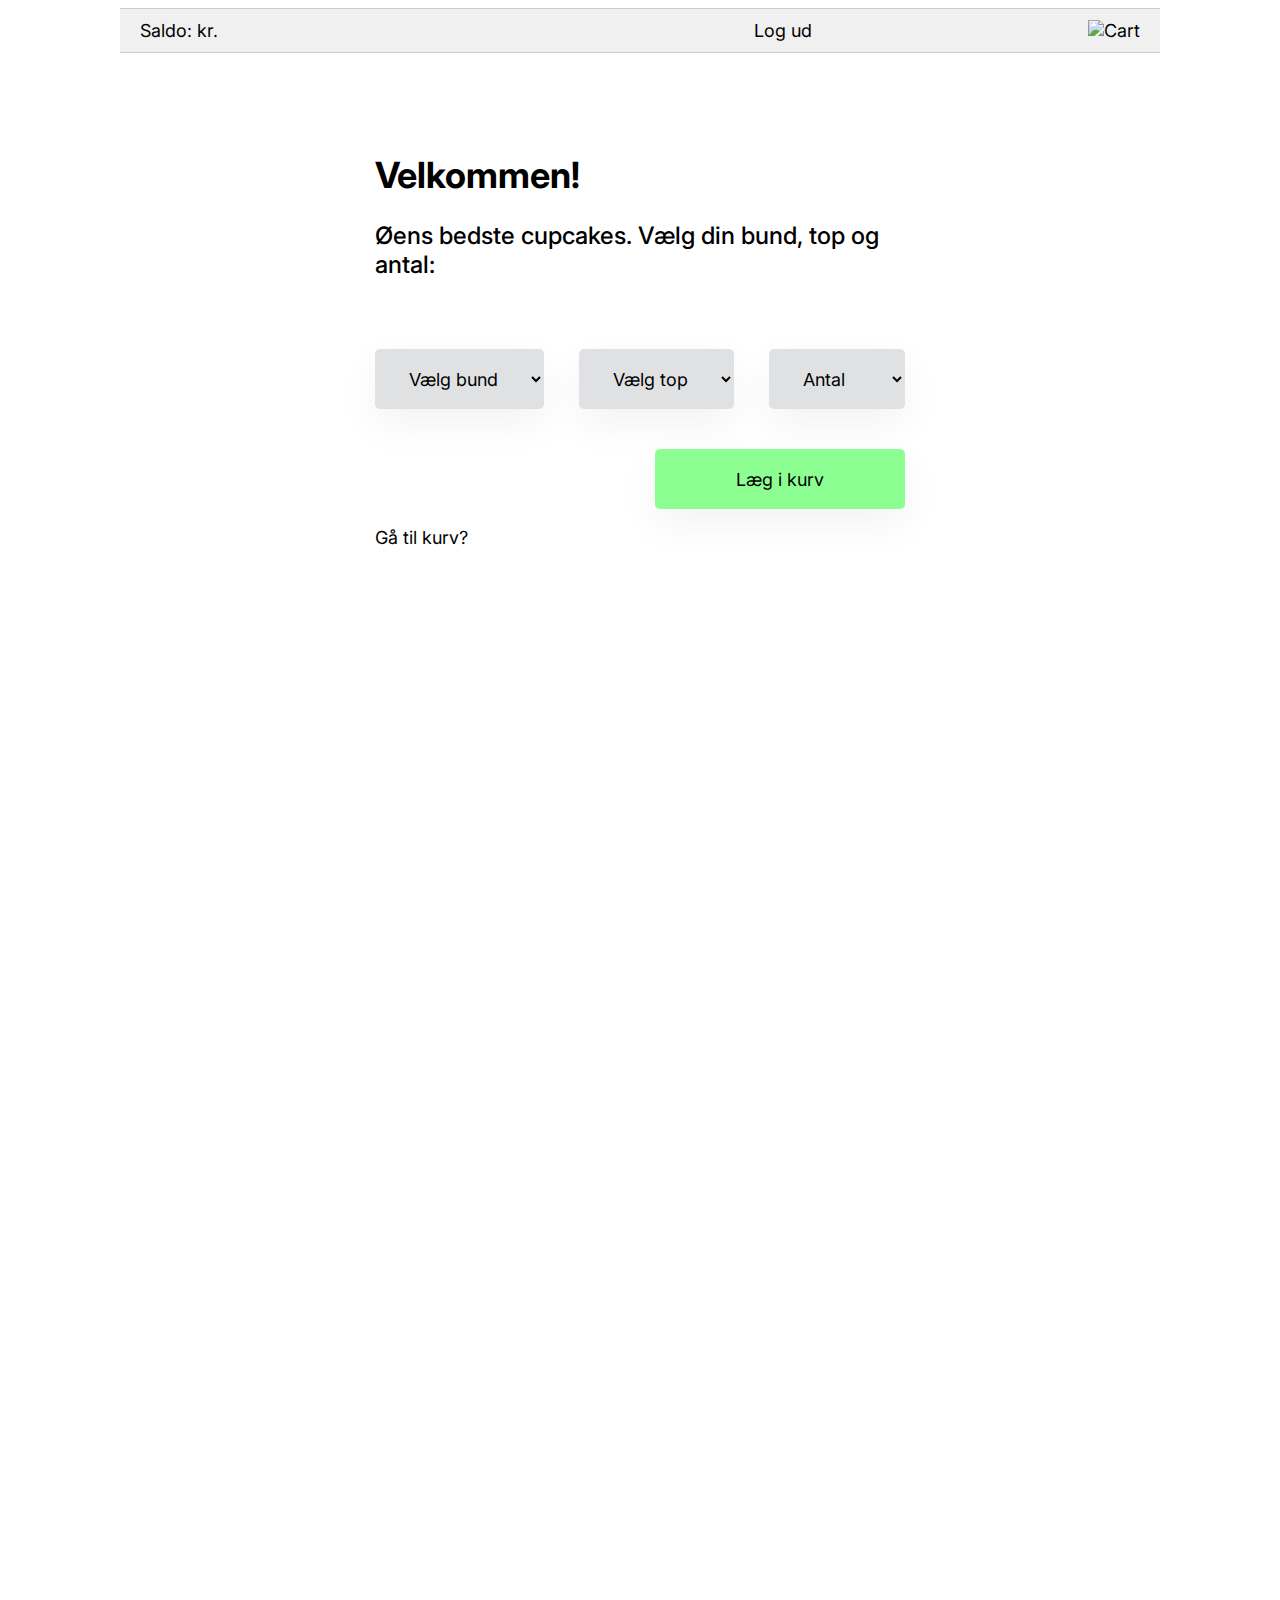
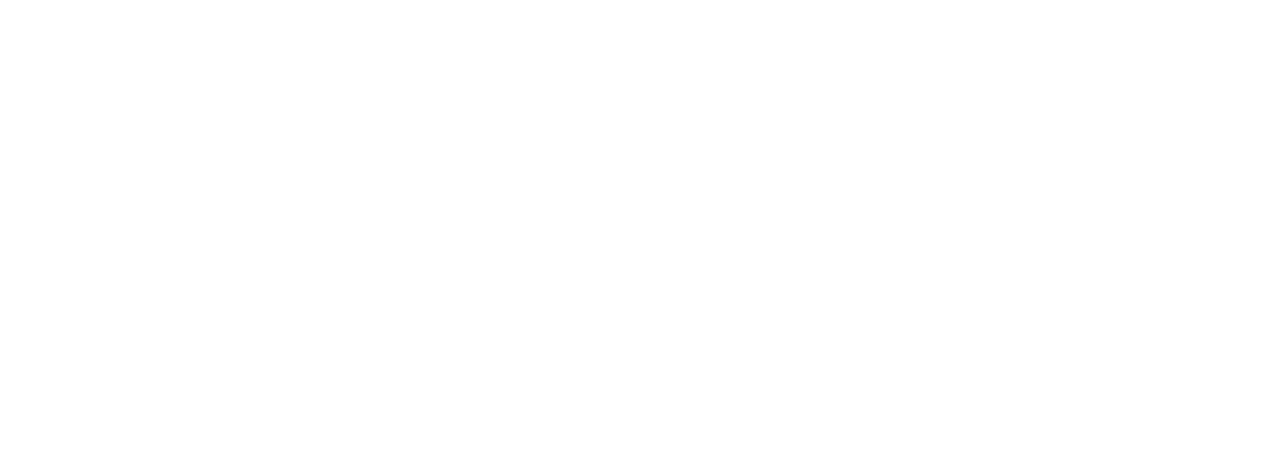
<file: src/main/resources/templates/index.html>
<!DOCTYPE html>
<html lang="en">
<html xmlns="http://www.w3.org/1999/xhtml" xmlns:th="http://www.thymeleaf.org">
<head>

    <meta charset="UTF-8">
    <link rel="preconnect" href="https://fonts.googleapis.com">
    <link rel="preconnect" href="https://fonts.gstatic.com" crossorigin>
    <link href="https://fonts.googleapis.com/css2?family=Inter:wght@100..900&display=swap" rel="stylesheet">

    <meta content="width=device-width, initial-scale=1" name="viewport"/>
    <link rel="stylesheet" href="../public/css/styles.css" th:href="@{/css/styles.css}">
    <link rel="stylesheet" href="../public/css/indexStyle.css" th:href="@{/css/indexStyle.css}">
    <!--    <link resource="image" href="../public/images/cart.png" th:href="@{../public/images/cart.png}">-->


    <title>Index</title>

</head>

<body>

<header class="global-header">
    <div class="global-header-img">
        <img th:src="@{/images/cupcakeheaderimg.png}" />
    </div>
    <div class="global-header-content">
        <div class="balance">Saldo: <span th:text="${session.currentUser.balance}"></span> kr.</div>
        <div class="email" th:text="${session.currentUser.email}"></div>
        <form th:action="@{/logout}" method="get">
            <button class="logoutbutton">Log ud</button>
        </form>
        <div class="cart-symbol">
            <a th:href="@{/goToCart}">
                <img th:src="@{/images/cart.png}" alt="Cart">
            </a>
        </div>
    </div>
</header>


<div id="page">

    <div class="centerpage">

        <div class="pagetext">
            <h1 class="h1">
                Velkommen!
            </h1>

            <h2 class="h2">
                Øens bedste cupcakes. Vælg din bund, top og antal:
            </h2>

        </div>
        <form method="post">
            <div id="select">
                <select name="base" id="bund" class="defbutton dropdownmarginright dropdownpadding" required>
                    <option value="">Vælg bund</option>
                    <option th:each="base : ${baseList}" th:value="${base.baseID}"
                            th:text="${base.baseName + ' - ' + base.basePrice + ' kr.'}"></option>
                </select>

                <select name="topping" id="top" class="defbutton dropdownmarginright dropdownpadding" required>
                    <option value="">Vælg top</option>
                    <option th:each="topping : ${toppingList}" th:value="${topping.toppingID}"
                            th:text="${topping.toppingName + ' - ' + topping.toppingPrice + ' kr.'}"></option>
                </select>

                <select name="amount" id="antal" class="defbutton dropdownpadding" required>
                    <option value="">Antal</option>
                    <option value="1">1</option>
                    <option value="2">2</option>
                    <option value="3">3</option>
                    <option value="4">4</option>
                    <option value="5">5</option>
                    <option value="6">6</option>
                    <option value="7">7</option>
                    <option value="8">8</option>
                    <option value="9">9</option>
                    <option value="10">10</option>
                </select>
            </div>


            <div class="confirmbutton">
                <button type="submit" formaction="addToCart" class="defbutton green">
                    Læg i kurv
                </button>
            </div>
        </form>

        <div class="cartsuccess p" th:if="${cartSuccess}">
            <p th:text="${cartSuccess}"/>
            <a th:href="@{/goToCart}">Gå til kurv?</a>
        </div>

    </div>
</div>

</body>
</html>
</file>
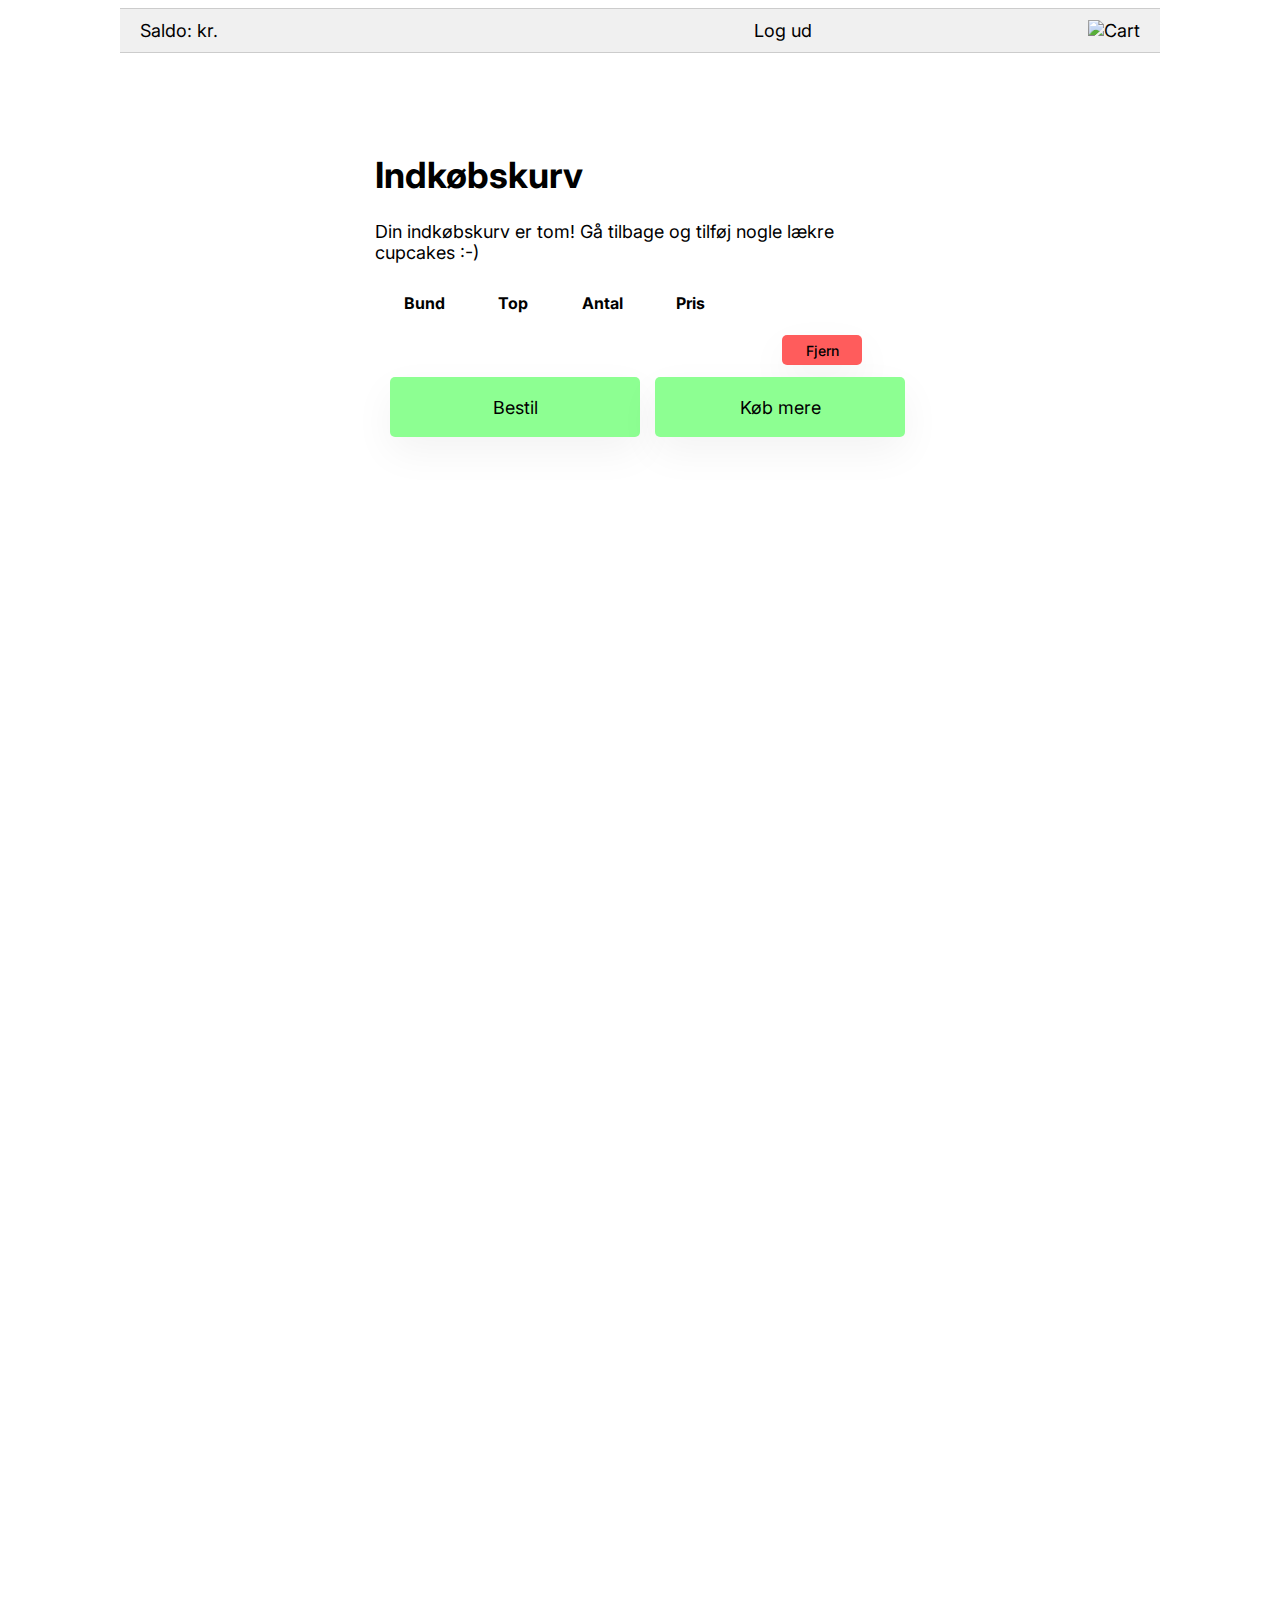
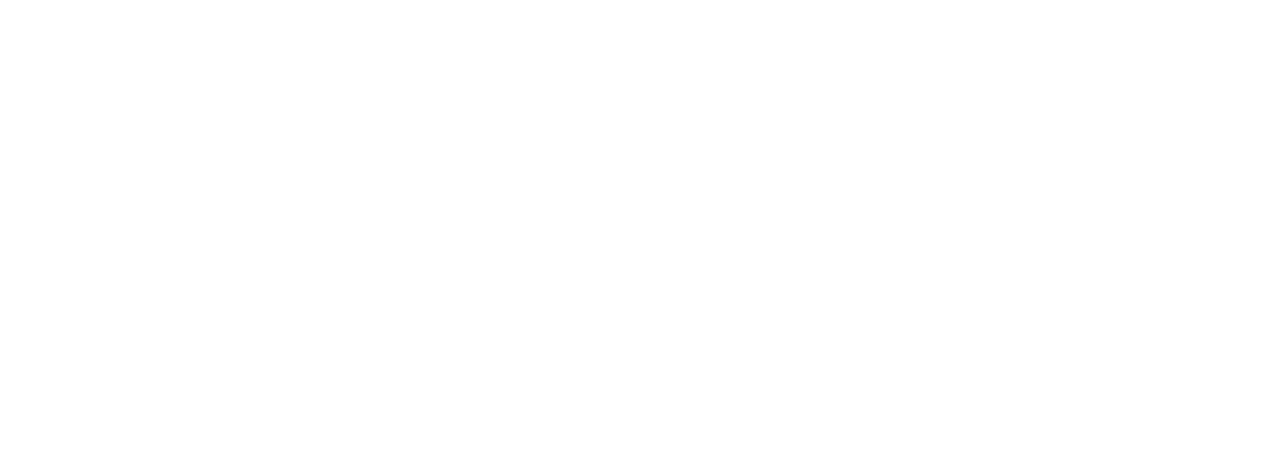
<file: src/main/resources/templates/cart.html>
<!DOCTYPE html>
<html lang="en">
<head>
    <meta charset="UTF-8">
    <link rel="preconnect" href="https://fonts.googleapis.com">
    <link rel="preconnect" href="https://fonts.gstatic.com" crossorigin>
    <link href="https://fonts.googleapis.com/css2?family=Inter:wght@100..900&display=swap" rel="stylesheet">

    <meta content="width=device-width, initial-scale=1" name="viewport"/>
    <link rel="stylesheet" href="../public/css/styles.css" th:href="@{/css/styles.css}">
    <link rel="stylesheet" href="../public/css/cartStyle.css" th:href="@{/css/cartStyle.css}">


    <title>Cart</title>

</head>

<body>


<header class="global-header">
    <div class="global-header-img">
        <img th:src="@{/images/cupcakeheaderimg.png}" />
    </div>
    <div class="global-header-content">
        <div class="balance">Saldo: <span th:text="${session.currentUser.balance}"></span> kr.</div>
        <div class="email" th:text="${session.currentUser.email}"></div>
        <form th:action="@{/logout}" method="get">
            <button class="logoutbutton">Log ud</button>
        </form>
        <div class="cart-symbol">
            <a th:href="@{/goToCart}">
                <img th:src="@{/images/cart.png}" alt="Cart">
            </a>
        </div>
    </div>
</header>


<div id="page">
    <div class="centerpage">
        <div class="pagetext">
            <h1 class="h1">
                Indkøbskurv
            </h1>

            <div th:if="${#lists.isEmpty(cartList)}">
                <p class="p">Din indkøbskurv er tom! Gå tilbage og tilføj nogle lækre cupcakes :-)</p>
            </div>
            <div id="cart-table-container" th:unless="${#lists.isEmpty(cartList)}">

                <table class="cart-table">
                    <thead>
                    <tr>
                        <th>Bund</th>
                        <th>Top</th>
                        <th>Antal</th>
                        <th>Pris</th>
                        <th></th>
                    </tr>
                    </thead>

                    <tbody>
                    <tr th:each="cart, index : ${cartList}">
                        <td th:text="${cart.baseName}"></td>
                        <td th:text="${cart.toppingName}"></td>
                        <td th:text="${cart.amount}"></td>
                        <td th:text="${cart.totalPrice} + ' kr.'"></td>
                        <td>
                            <form th:action="@{/removeFromCart}" method="post">
                                <input type="hidden" name="cartIndex" th:value="${index.index}">
                                <button class="remove-item-button" type="submit">Fjern</button>
                            </form>
                        </td>
                    </tr>
                    </tbody>
                </table>

            </div>
        </div>
        <div class="confirmbutton">
            <div class="order-total-price p" th:if="${orderTotalPrice}">
                <p th:text="'I alt: ' + ${orderTotalPrice} + ' kr.'"/>
            </div>
            <form method="post">
                <input name="orderTotalPrice" type="hidden" th:value="${orderTotalPrice}">
                <button class="cartbtn defbutton green" th:unless="${#lists.isEmpty(cartList)}" type="submit"
                        formaction="newOrder">Bestil
                </button>
            </form>
            <form th:action="@{renderIndex}" method="get">
                <button class="cartbtn defbutton green">Køb mere</button>
            </form>
        </div>

        <div class="insufficient-funds p" th:if="${balanceError}">
            <p th:text="${balanceError}"></p>
        </div>

        <div class="order-completed p" th:if="${orderCompleted}">
            <p th:text="${orderCompleted}"></p>
        </div>
    </div>

</div>

</body>
</html>
</file>
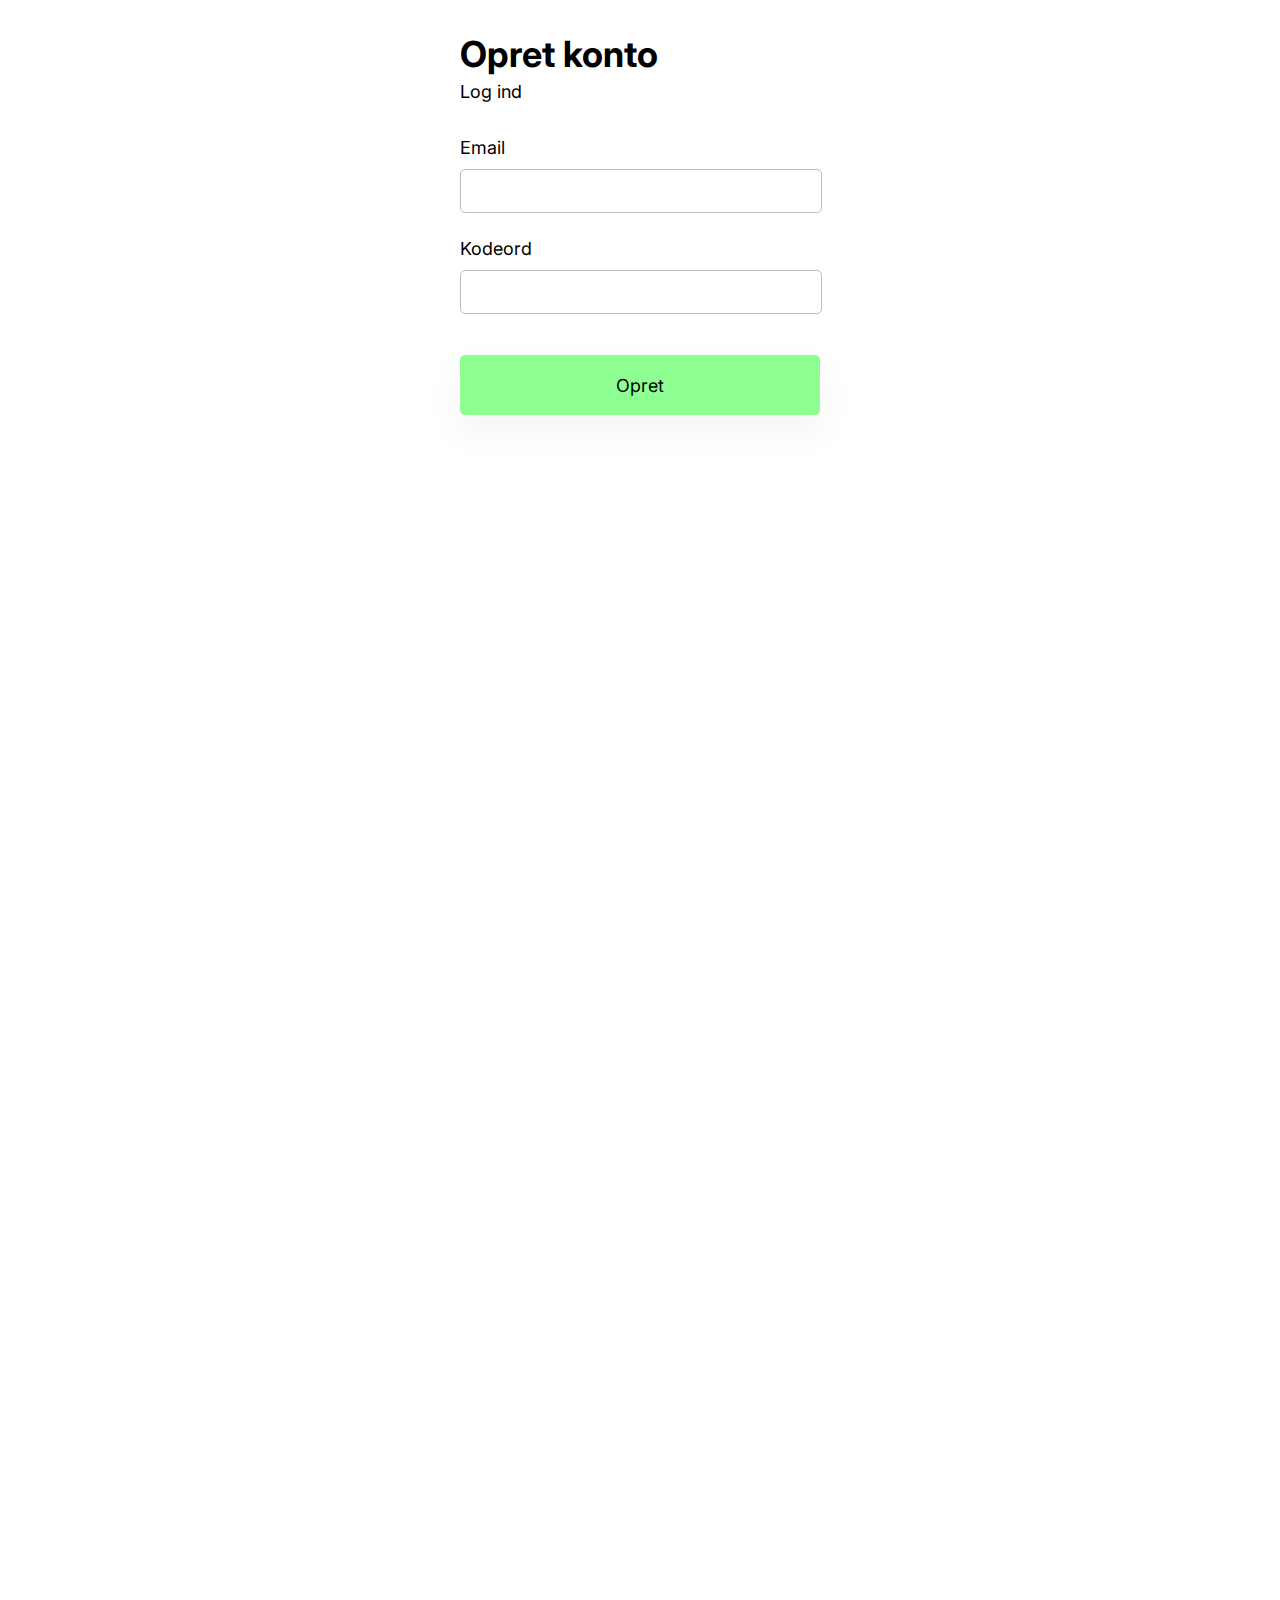
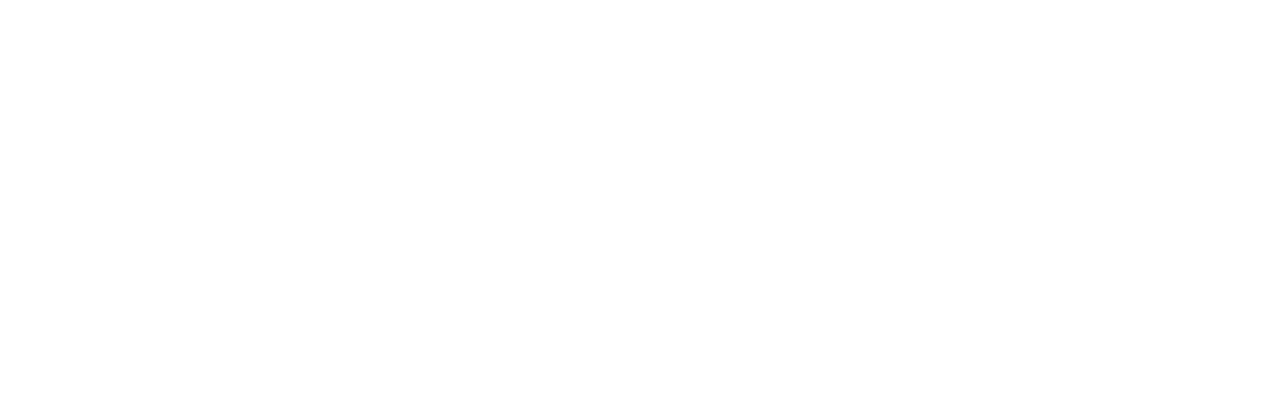
<file: src/main/resources/templates/create.html>
<!DOCTYPE html>
<html lang="en" xmlns:th="http://www.thymeleaf.org">
<head>
    <meta charset="UTF-8">
    <title>Create</title>
    <link rel="stylesheet" href="../public/css/loginStyle.css" th:href="@{/css/loginStyle.css}">
    <link rel="stylesheet" href="../public/css/styles.css" th:href="@{/css/styles.css}">
    <link rel="preconnect" href="https://fonts.googleapis.com">
    <link rel="preconnect" href="https://fonts.gstatic.com" crossorigin>
    <link href="https://fonts.googleapis.com/css2?family=Inter:wght@100..900&display=swap" rel="stylesheet">
    <meta content="width=device-width, initial-scale=1" name="viewport" />
</head>
<body>

<header class="global-header">
    <div class="global-header-img">
        <img th:src="@{/images/cupcakeheaderimg.png}" />
    </div>
</header>

<div id="page">
    <div id="form">
        <form method="post">
            <h1 class="h1" id="login-h1">Opret konto</h1>
            <a th:href="@{/loginPage}" class="p create-account">Log ind</a>
            <label class="p label" for="email">Email</label>
            <input type="text" class="input" id="email" name="email">
            <label class="p label" for="password">Kodeord</label>
            <input type="password" class="input" id="password" name="password">

            <div class="user-not-found" th:if="${alreadyExist}">
                <p th:text="${alreadyExist}"></p>
            </div>

            <button type="submit" class="defbutton green" id="loginbutton" formaction="create">Opret</button>
        </form>
    </div>
</div>

</body>
</html>
</file>
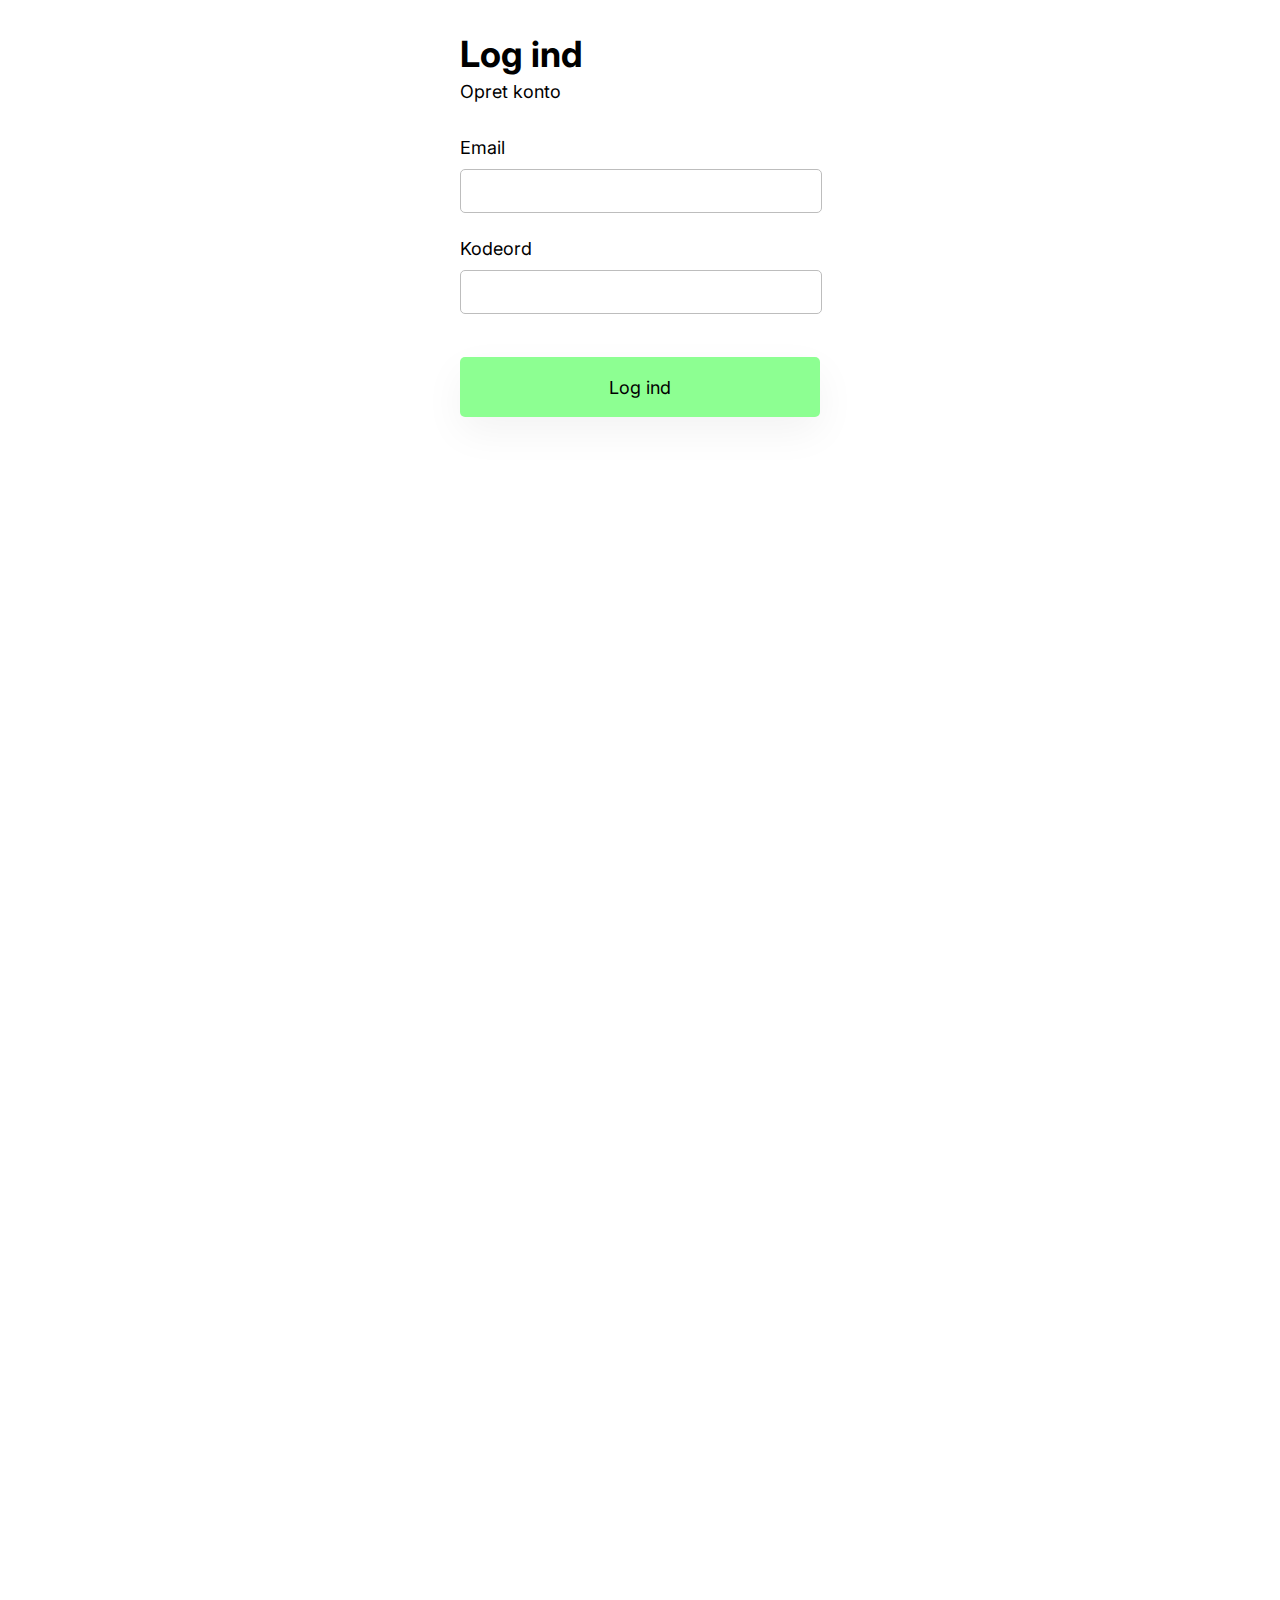
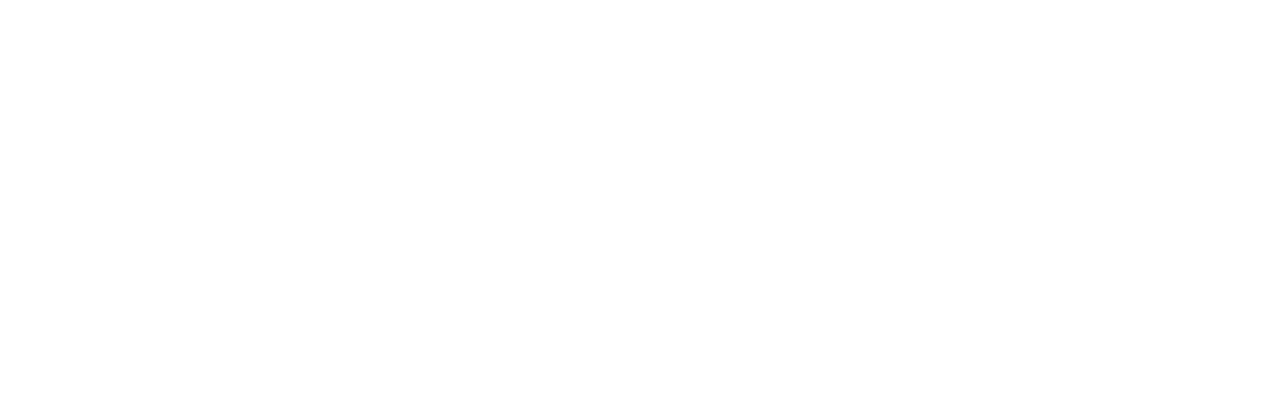
<file: src/main/resources/templates/login.html>
<!DOCTYPE html>
<html lang="en" xmlns:th="http://www.thymeleaf.org">
<head>
    <meta charset="UTF-8">
    <title>Login</title>
    <link rel="stylesheet" href="../public/css/loginStyle.css" th:href="@{/css/loginStyle.css}">
    <link rel="stylesheet" href="../public/css/styles.css" th:href="@{/css/styles.css}">
    <link rel="preconnect" href="https://fonts.googleapis.com">
    <link rel="preconnect" href="https://fonts.gstatic.com" crossorigin>
    <link href="https://fonts.googleapis.com/css2?family=Inter:wght@100..900&display=swap" rel="stylesheet">
    <meta content="width=device-width, initial-scale=1" name="viewport" />
</head>

<body>

<header class="global-header">
    <div class="global-header-img">
        <img th:src="@{/images/cupcakeheaderimg.png}" />
    </div>
</header>

<div id="page">
    <div id="form">
        <form method="post">
            <h1 class="h1" id="login-h1">Log ind</h1>
            <a th:href="@{/createPage}" class="p create-account">Opret konto</a>
            <label class="p label" for="email">Email</label>
            <input type="text" class="input" id="email" name="email">
            <label class="p label" for="password">Kodeord</label>
            <input type="password" class="input" id="password" name="password">


            <div class="user-not-found p" th:if="${loginError}">
                <p th:text="${loginError}"></p>
            </div>

            <button type="submit" class="defbutton green" id="loginbutton" formaction="login">Log ind</button>
        </form>
    </div>
</div>

</body>
</html>
</file>
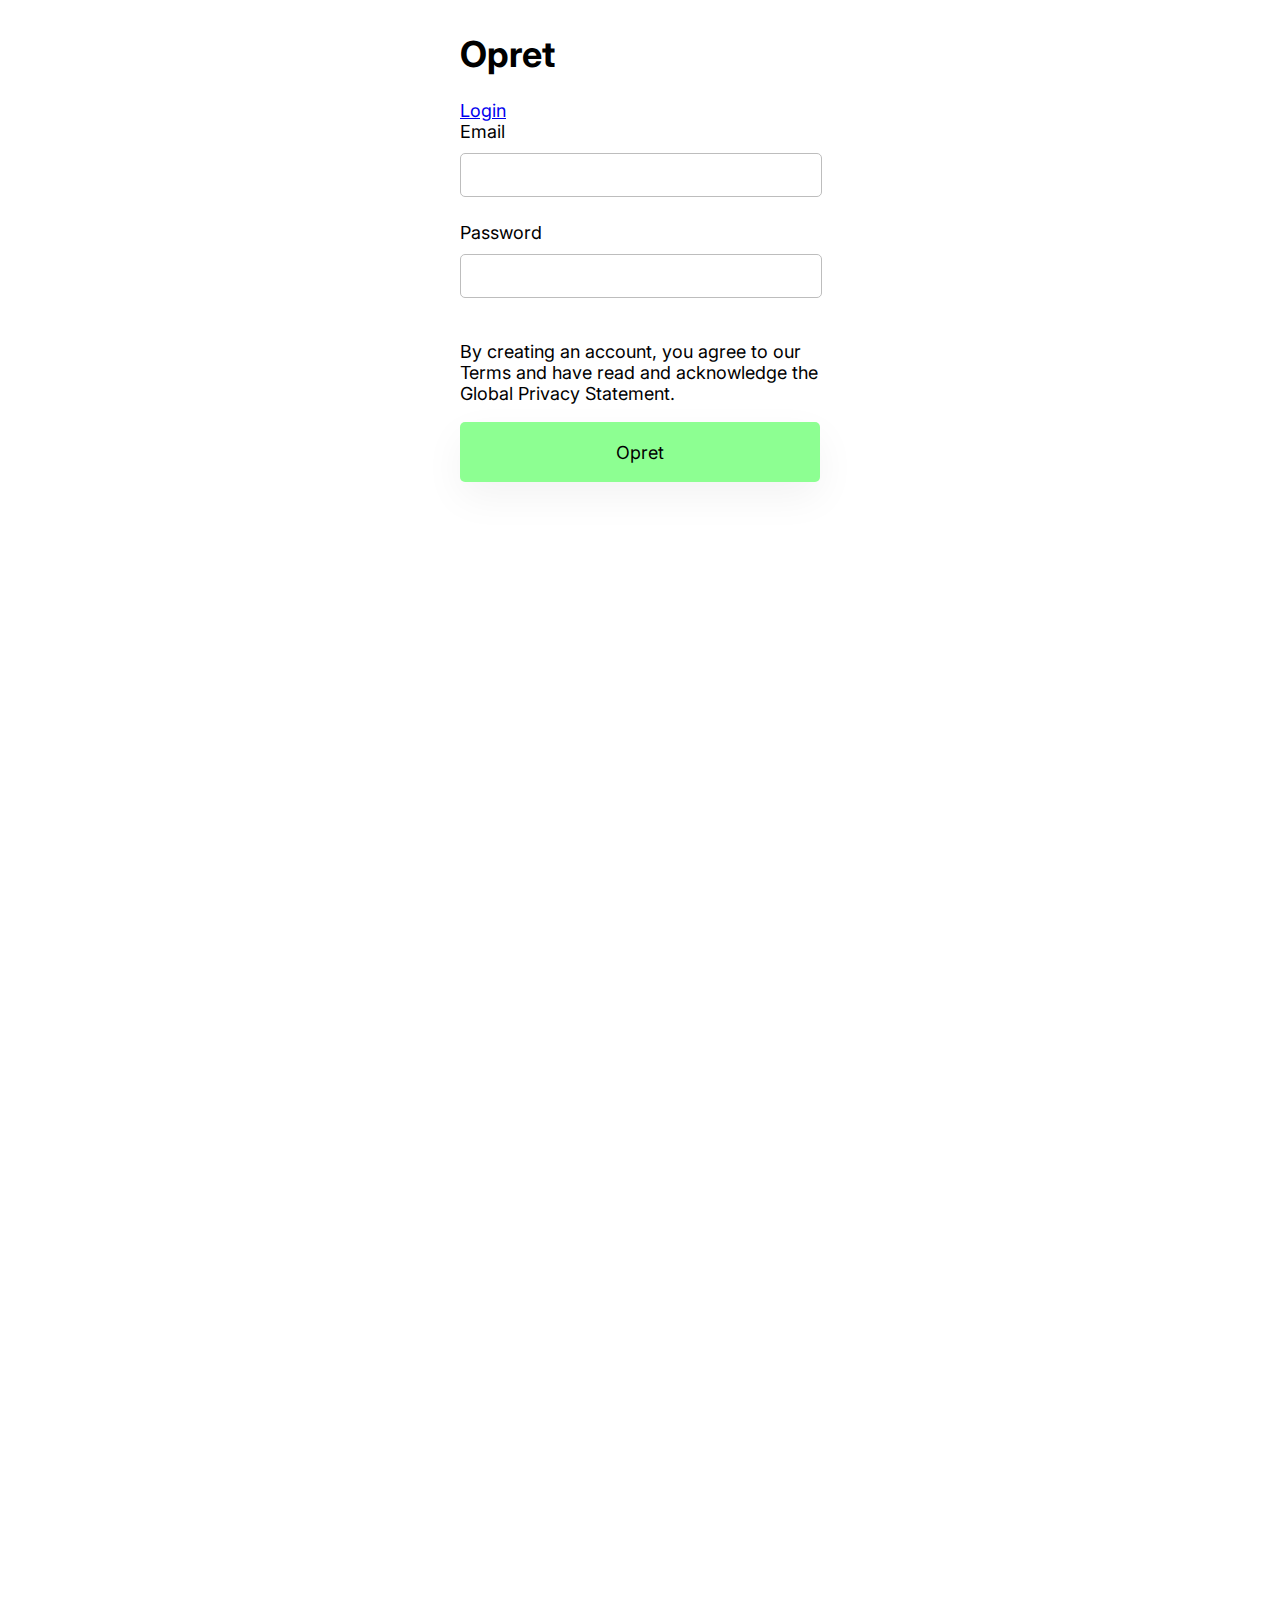
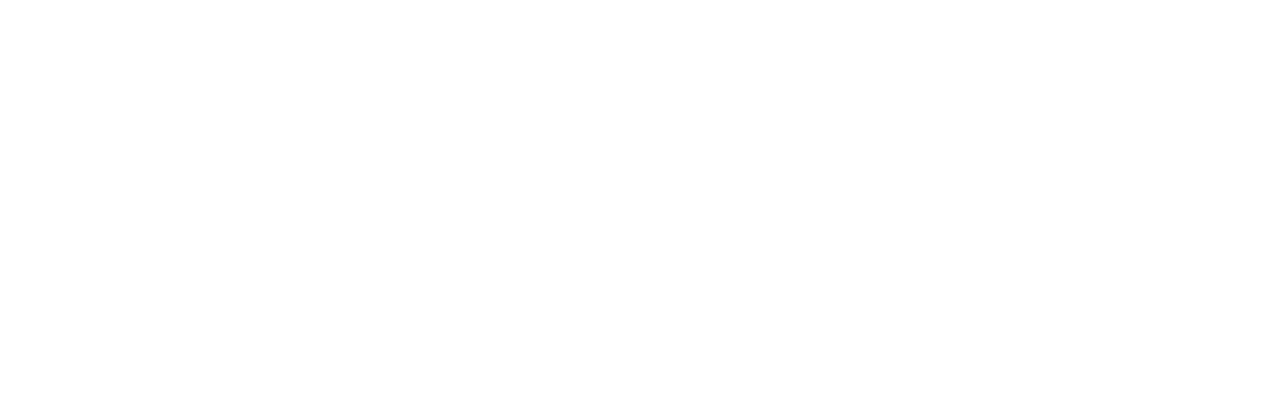
<file: src/main/resources/templates/opret.html>
<!DOCTYPE html>
<html lang="en">
<head>
    <meta charset="UTF-8">
    <title>Login</title>
    <link rel="stylesheet" href="../public/css/styles.css">
    <link rel="stylesheet" href="../public/css/loginStyle.css">

    <link rel="preconnect" href="https://fonts.googleapis.com">
    <link rel="preconnect" href="https://fonts.gstatic.com" crossorigin>
    <link href="https://fonts.googleapis.com/css2?family=Inter:wght@100..900&display=swap" rel="stylesheet">

    <meta content="width=device-width, initial-scale=1" name="viewport" />
</head>
<body>

<header>

</header>

<div id="page">

    <div id="form">
        <form id="loginForm">
            <h1 class="h1" id="loginH1">Opret</h1>

            <a href="login.html" class="p opretKonto termsText">Login</a>

            <label class="p label" for="email">Email</label>
            <input type="text" class=input id="email" name="email">

            <label class="p label" for="password">Password</label>
            <input type="password" class=input id="password" name="password">

            <p class="p" id="termsText">By creating an account, you agree to our Terms and have read and acknowledge the Global Privacy Statement.</p>

            <button type="submit" class="defbutton green" id="loginbutton" formaction="opret">Opret</button>
        </form>
    </div>


</div>


</body>
</html>
</file>
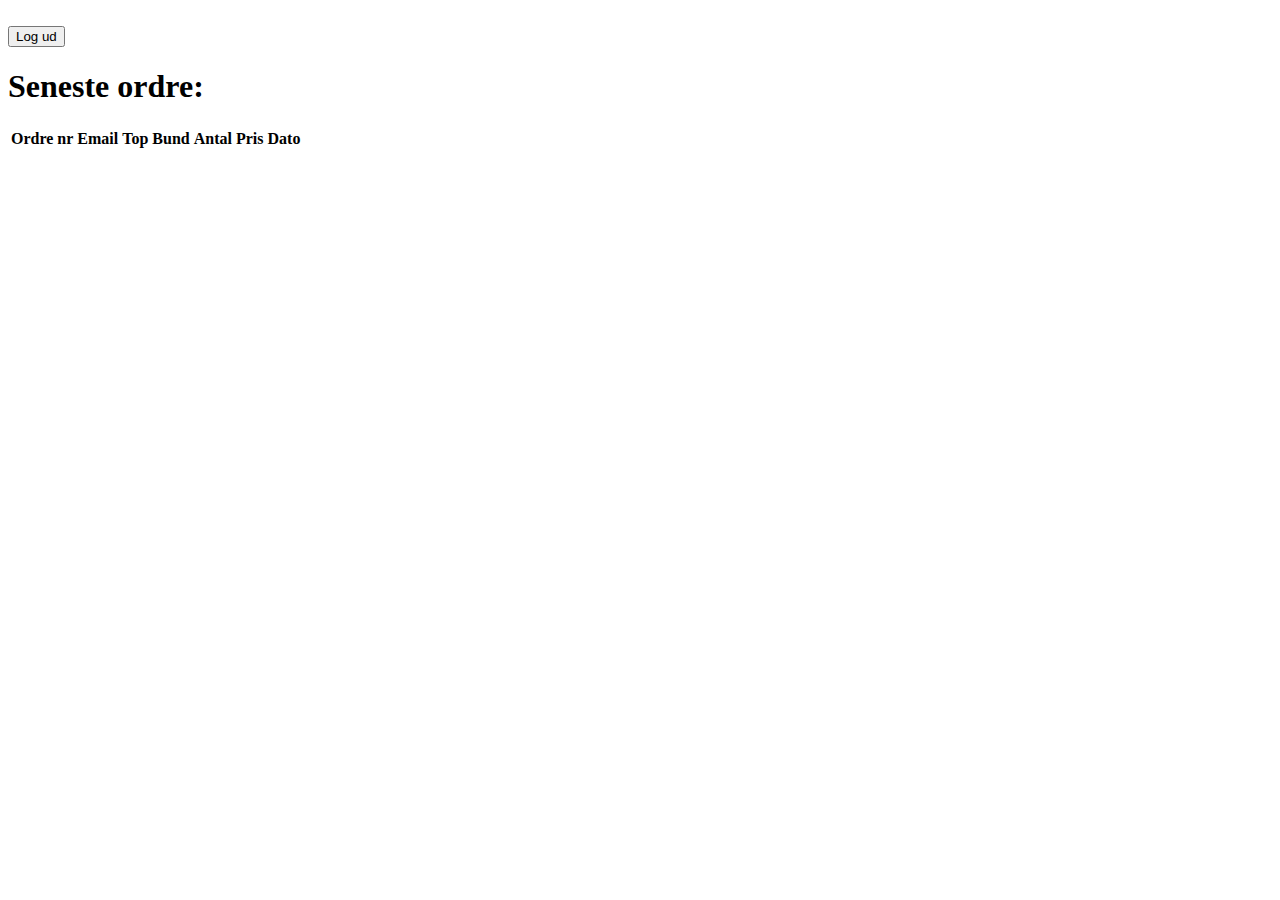
<file: src/main/resources/templates/orders.html>
<!DOCTYPE html>
<html lang="en">
<html xmlns="http://www.w3.org/1999/xhtml" xmlns:th="http://www.thymeleaf.org">
<head>
    <meta charset="UTF-8">
    <title>Orders</title>
    <link rel="stylesheet" th:href="@{/css/orderStyle.css}">
    <link rel="stylesheet" th:href="@{/css/styles.css}">

    <link rel="preconnect" href="https://fonts.googleapis.com">
    <link rel="preconnect" href="https://fonts.gstatic.com" crossorigin>
    <link href="https://fonts.googleapis.com/css2?family=Inter:wght@100..900&display=swap" rel="stylesheet">

    <meta content="width=device-width, initial-scale=1" name="viewport"/>
</head>
<body>

<header class="global-header">
    <div class="global-header-img">
        <img th:src="@{/images/cupcakeheaderimg.png}" />
    </div>
    <div class="global-header-content">
        <div class="email" th:text="${session.currentUser.email}"></div>
        <form th:action="@{/logout}" method="get">
            <button class="logoutbutton">Log ud</button>
        </form>
    </div>
</header>


<div id="page">

    <div class="centerpage">

        <h1 class="h1">
            Seneste ordre:
        </h1>
        <table id="orders">
            <tr>
                <th>Ordre nr</th>
                <th>Email</th>
                <th>Top</th>
                <th>Bund</th>
                <th>Antal</th>
                <th>Pris</th>
                <th>Dato</th>
            </tr>

            <tr th:each="order : ${orderList}">
                <td th:text="${order.orderID}"></td>
                <td th:text="${order.email}"></td>
                <td th:text="${order.baseName}"></td>
                <td th:text="${order.toppingName}"></td>
                <td th:text="${order.amount}"></td>
                <td th:text="${order.totalPrice}"></td>
                <td th:text="${order.date}"></td>
            </tr>
        </table>
    </div>

</div>

</body>
</html>
</file>
<file: src/main/resources/public/css/styles.css>
.h1 {
    font-family: Inter;
    font-weight: 700;
    font-size: 36px;
}

.h2 {
    font-family: Inter;
    font-weight: 500;
    font-size: 24px;
}

.p {
    font-family: Inter;
    font-weight: 400;
    font-size: 18px;
}

#page {
    width: 100%;
    height: 2000px;
    /*background-color: #14dcbe;*/
    display: flex;
    justify-content: center;
}

.centerpage {
    width: 42%;
}

.pagetext {
    margin-top: 100px;

}

.confirmbutton {
    display: flex;
    justify-content: flex-end;
    /*margin-top: 20px;*/
}

/* Global header styles */
.global-header-content {
    display: flex;
    justify-content: space-between;
    align-items: center;
    padding: 10px 20px;
    max-width: 1000px;
    margin: 0 auto;
    background-color: #f0f0f0;
    border-top: 1px solid #ccc;
    border-bottom: 1px solid #ccc;
}

.global-header-img {
    display: flex;
    justify-content: center;
    align-items: center;
}

.global-header-img img {
    max-height: 200px;
    width: auto;
    max-width: 100%;
}


.global-header-content .balance,
.global-header-content .email,
.global-header-content .logoutbutton,
.global-header-content .cart-symbol {
    font-family: Inter;
    font-weight: 400;
    font-size: 18px;
}

.global-header-content .logoutbutton {
    background-color: transparent;
    border: none;
    cursor: pointer;
    margin: 0 10px;
}

.global-header-content .cart-symbol img {
    height: 40px;
    width: 40px;
}


/********Phone********/

@media screen and (max-width: 600px) {
    .h1 {
        font-family: Inter;
        font-weight: 700;
        font-size: 21px;
    }

    .h2 {
        font-family: Inter;
        font-weight: 600;
        font-size: 18px;
    }

    .p {
        font-family: Inter;
        font-weight: 400;
        font-size: 16px;
    }

    #select {
        flex-direction: column;
        align-items: center;
        padding: 10px;
    }
}

/****************/

.defbutton {
    width: 250px;
    height: 60px;
    background-color: #E0E1E2;
    border: none;
    border-radius: 5px;
    font-family: "Inter";
    font-weight: 400;
    font-size: 18px;
    transition: transform 0.2s ease-out;
    box-shadow: 0px 15px 40px rgba(0, 0, 0, 0.05);
}

.defbutton:hover {
    background-color: #cbcbcb;
    cursor: pointer;
    /*transform: scale(1.1);*/
}

.green {
    background-color: #8DFF92;
    transition: transform 0.2s ease-out;
}

.green:hover {
    background-color: #4ce052;
    cursor: pointer;
    transform: scale(1.03);
}

.logoutbutton{
    display: block;
    margin-bottom: 35px;
    color: black;
    border: none;
    background-color: white;
    margin: 20px;
}

.logoutbutton:hover {
    cursor: pointer;
    color: #4c76e0;
}
</file>
<file: src/main/resources/public/css/loginStyle.css>
@import url('styles.css');

#page {
    width: 100%;
    height: 2000px;
    display: flex;
    justify-content: center;
}

#form {
    width: 360px;
    height: 500px;
}

#login-h1 {
    margin-bottom: 5px;
}

#loginbutton {
    width: 360px;
}

.input {
    border-collapse: unset;
    width: 340px;
    height: 42px;
    border-radius: 5px;
    border: 1px solid #BDBDBD;
    padding: 0px 10px 0px 10px;
    margin: 0px 0px 25px 0px;
}

.label {
    display: block;
    margin-bottom: 11px;
}

.create-account {
    display: block;
    margin-bottom: 35px;
    color: black;
}
</file>
